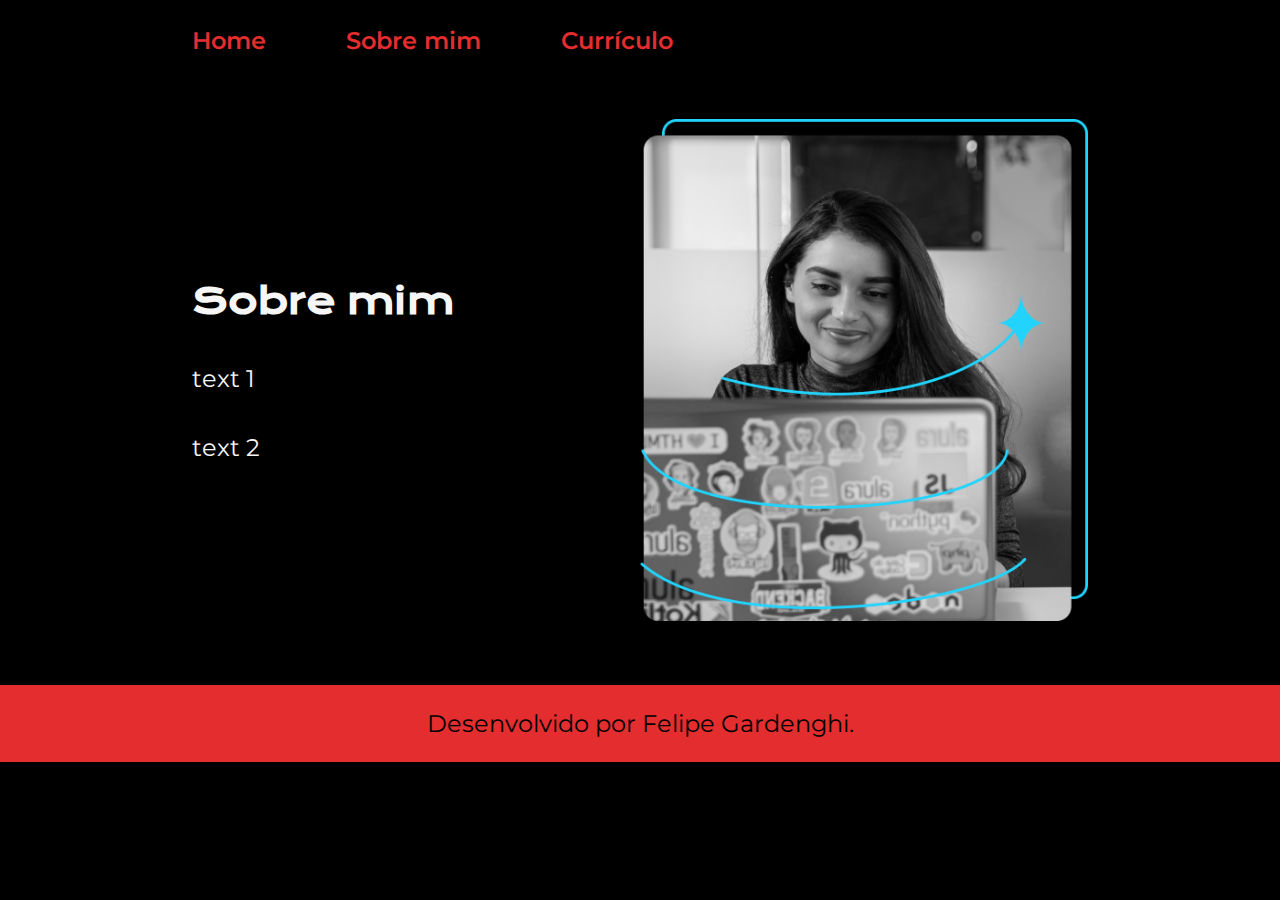
<file: about.html>
<!DOCTYPE html>
<html lang="pt-br">
<head>
    <meta charset="UTF-8">
    <meta name="viewport" content="width=device-width, initial-scale=1.0">
    <title>Sobre mim</title>
    <link rel="stylesheet" href="./styles/style.css">
</head>
<body>
    <header class="cabecalho">
        <nav class="cabecalho__menu">
            <a class="cabecalho__menu__link" href="index.html">Home</a>
            <a class="cabecalho__menu__link" href="about.html">Sobre mim</a>
            <a class="cabecalho__menu__link" href="curriculo.html">Currículo</a>
        </nav>
    </header>
    <main class="apresentacao">
        <section class="apresentacao__conteudo">
            <h1 class="apresentacao__conteudo__titulo">Sobre mim</h1>
            <p class="apresentacao__conteudo__texto">text 1</p>
            <p class="apresentacao__conteudo__texto">text 2</p>
        </section>
        <img class="apresentacao__imagem" src="assets/imagem.png" alt="foto do Felipe Gardenghi programando">
    </main>
    <footer class="rodape">
        <p>Desenvolvido por Felipe Gardenghi.</p>
    </footer>
</body>
</html>
</file>
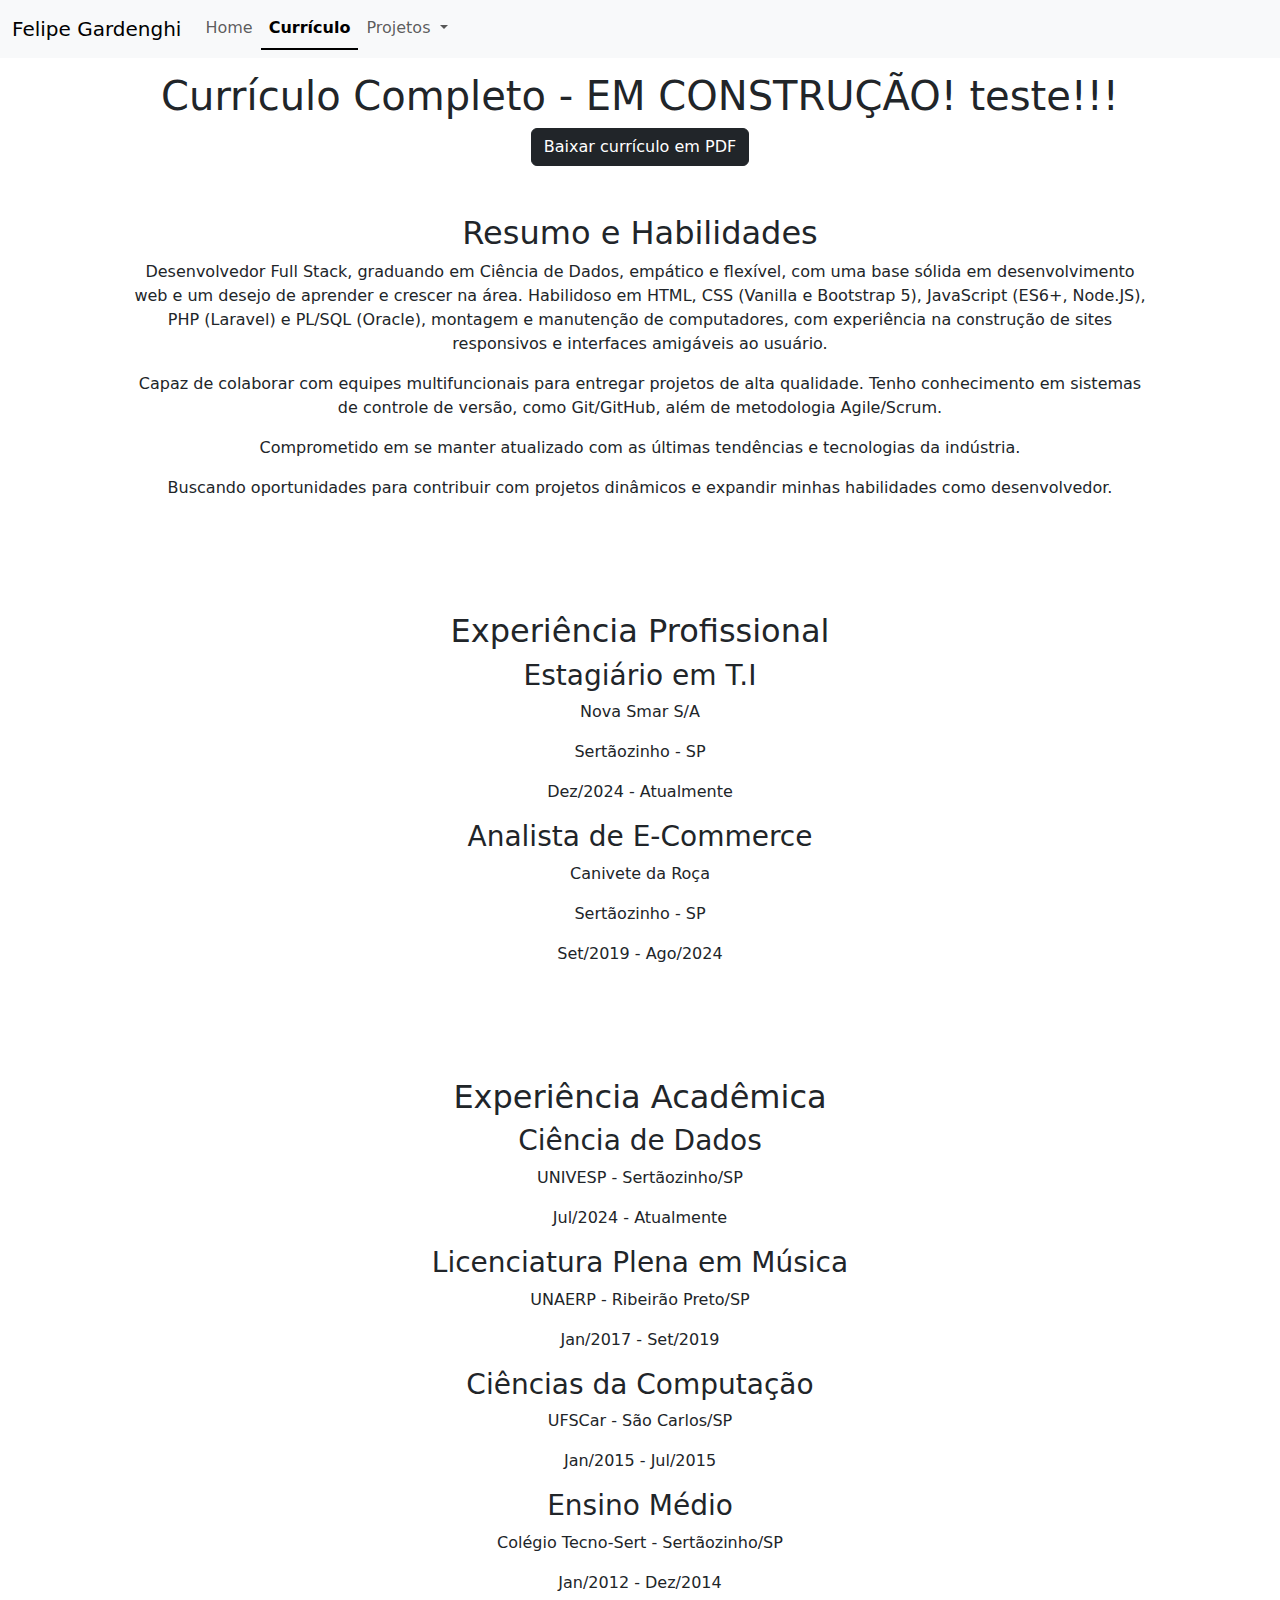
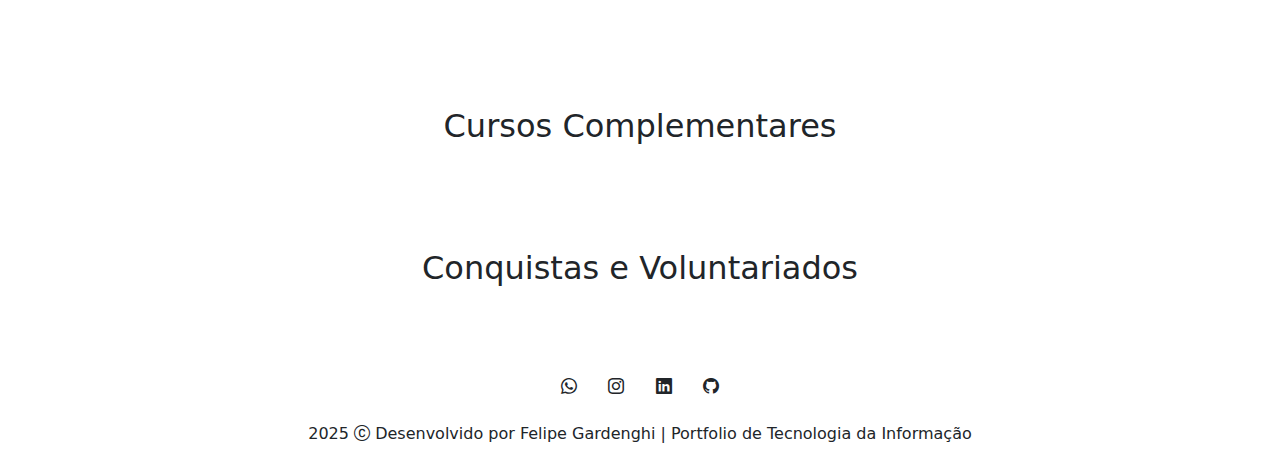
<file: curriculo.html>
<!DOCTYPE html>
<html lang="pt-br">

<head>
    <meta charset="UTF-8">
    <meta name="viewport" content="width=device-width, initial-scale=1.0">
    <title>Currículo</title>
    <link href="https://cdn.jsdelivr.net/npm/bootstrap@5.3.3/dist/css/bootstrap.min.css" rel="stylesheet"
        integrity="sha384-QWTKZyjpPEjISv5WaRU9OFeRpok6YctnYmDr5pNlyT2bRjXh0JMhjY6hW+ALEwIH" crossorigin="anonymous">
    <link rel="stylesheet" href="https://cdn.jsdelivr.net/npm/bootstrap-icons@1.11.3/font/bootstrap-icons.min.css">
    <link rel="stylesheet" href="css/styles.css" />
</head>


<body>

    <header class="m-0 p-0">
        <nav class="navbar fixed-top nav-underline navbar-expand-md bg-body-tertiary">
            <div class="container-fluid">
                <a class="navbar-brand" href="#">Felipe Gardenghi</a>
                <button class="navbar-toggler" type="button" data-bs-toggle="collapse"
                    data-bs-target="#navbarNavDropdown" aria-controls="navbarNavDropdown" aria-expanded="false"
                    aria-label="Toggle navigation">
                    <span class="navbar-toggler-icon"></span>
                </button>
                <div class="collapse navbar-collapse" id="navbarNavDropdown">
                    <ul class="navbar-nav">
                        <li class="nav-item">
                            <a class="nav-link" href="./index.html">Home</a>
                        </li>
                        <li class="nav-item">
                            <a class="nav-link active" aria-current="page" href="#">Currículo</a>
                        </li>
                        <li class="nav-item dropdown">
                            <a class="nav-link dropdown-toggle" href="#" role="button" data-bs-toggle="dropdown"
                                aria-expanded="false">
                                Projetos
                            </a>
                            <ul class="dropdown-menu">
                                <li><a class="dropdown-item" href="https://felipegardenghidev.github.io/aluraplus/" target="_blank"
                                    rel="noopener noreferrer">Alura+</a></li>
                                <li><a class="dropdown-item" href="https://felipegardenghidev.github.io/alurabooks/" target="_blank"
                                    rel="noopener noreferrer">Alura Books</a></li>
                                <li><a class="dropdown-item" href="https://felipegardenghidev.github.io/alura-books-js/" target="_blank"
                                    rel="noopener noreferrer">Alura Books JS</a></li>
                                <li><a class="dropdown-item" href="https://felipegardenghidev.github.io/alugames/" target="_blank"
                                    rel="noopener noreferrer">AluGames</a></li>
                                <li><a class="dropdown-item" href="https://felipegardenghidev.github.io/alura-midi/" target="_blank"
                                    rel="noopener noreferrer">Alura Midi</a></li>
                                <li><a class="dropdown-item" href="https://felipegardenghidev.github.io/code-connect/" target="_blank"
                                    rel="noopener noreferrer">CodeConnect</a></li>
                                <li><a class="dropdown-item" href="https://felipegardenghidev.github.io/fokus/" target="_blank"
                                    rel="noopener noreferrer">Fokus</a></li>
                                <li><a class="dropdown-item" href="https://felipegardenghidev.github.io/lista-de-compras/" target="_blank"
                                    rel="noopener noreferrer">Lista de Compras</a></li>
                                <li><a class="dropdown-item" href="https://felipegardenghidev.github.io/meteora-vestimentas/"
                                    target="_blank" rel="noopener noreferrer">Meteora Vestimentas</a></li>
                                <li><a class="dropdown-item" href="https://felipegardenghidev.github.io/serenatto-cafe-bistro/"
                                    target="_blank" rel="noopener noreferrer">Serenatto Café & Bistrô</a></li>
                              </ul>
                        </li>
                    </ul>
                </div>
            </div>
        </nav>
    </header>

    <main class="m-0 p-0">
        <br />
        <section class="container d-flex justify-content-center text-center flex-column">
            <h1><br />Currículo Completo - EM CONSTRUÇÃO! teste!!!</h1>
            <div>
                <a href="#" download="Curriculo-Felipe-Gardenghi.pdf" class="btn btn-dark">Baixar currículo em PDF</a>
            </div>

            <section class="m-5">
                <h2>Resumo e Habilidades</h2>
                <p>Desenvolvedor Full Stack, graduando em Ciência de Dados, empático e flexível, com uma base sólida em 
                    desenvolvimento web e um desejo de aprender e crescer na área. Habilidoso em HTML, CSS (Vanilla e Bootstrap 5), 
                    JavaScript (ES6+, Node.JS), PHP (Laravel) e PL/SQL (Oracle), montagem e manutenção de computadores, com experiência 
                    na construção de sites responsivos e interfaces amigáveis ao usuário.</p>
                <p>Capaz de colaborar com equipes multifuncionais para entregar projetos de alta qualidade. 
                    Tenho conhecimento em sistemas de controle de versão, como Git/GitHub, além de metodologia Agile/Scrum.</p>
                <p>Comprometido em se manter atualizado com as últimas tendências e tecnologias da indústria.</p>
                <p>Buscando oportunidades para contribuir com projetos dinâmicos e expandir minhas habilidades como desenvolvedor.</p>
            </section>

            <section class="m-5">
                <h2>Experiência Profissional</h2>
                <div>
                    <h3>Estagiário em T.I</h3>
                    <p>Nova Smar S/A</p>
                    <p>Sertãozinho - SP</p>
                    <p>Dez/2024 - Atualmente</p>
                </div>
                <div>
                    <h3>Analista de E-Commerce</h3>
                    <p>Canivete da Roça</p>
                    <p>Sertãozinho - SP</p>
                    <p>Set/2019 - Ago/2024</p>
                </div>
            </section>

            <section class="m-5">
                <h2>Experiência Acadêmica</h2>
                <div>
                    <h3>Ciência de Dados</h3>
                    <p>UNIVESP - Sertãozinho/SP</p>
                    <p>Jul/2024 - Atualmente</p>
                </div>
                <div>
                    <h3>Licenciatura Plena em Música</h3>
                    <p>UNAERP - Ribeirão Preto/SP</p>
                    <p>Jan/2017 - Set/2019</p>
                </div>
                <div>
                    <h3>Ciências da Computação</h3>
                    <p>UFSCar - São Carlos/SP</p>
                    <p>Jan/2015 - Jul/2015</p>
                </div>
                <div>
                    <h3>Ensino Médio</h3>
                    <p>Colégio Tecno-Sert - Sertãozinho/SP</p>
                    <p>Jan/2012 - Dez/2014</p>
                </div>
            </section>

            <section class="m-5">
                <h2>Cursos Complementares</h2>
            </section>

            <section class="m-5">
                <h2>Conquistas e Voluntariados</h2>
            </section>
        </section>
    </main>

    <footer class="text-center">
        <section class="container p-4 pb-0 mb-3">
            <a class="btn" href="https://wa.me/5516993733667/?text=Olá!" target="_blank" rel="noopener noreferrer"><i
                    class="bi bi-whatsapp"></i></a>
            <a class="btn" href="https://www.instagram.com/felipegardenghidev/" target="_blank"
                rel="noopener noreferrer"><i class="bi bi-instagram"></i></a>
            <a class="btn" href="https://www.linkedin.com/in/felipegardenghi/" target="_blank"
                rel="noopener noreferrer"><i class="bi bi-linkedin"></i></a>
            <a class="btn" href="https://github.com/felipegardenghidev" target="_blank" rel="noopener noreferrer"><i
                    class="bi bi-github"></i></a>
        </section>
        <div class="pb-3">
            2025 <i class="bi bi-c-circle"></i> Desenvolvido por Felipe Gardenghi | Portfolio de Tecnologia da
            Informação
        </div>
    </footer>

</body>

<script src="https://cdn.jsdelivr.net/npm/bootstrap@5.3.3/dist/js/bootstrap.bundle.min.js"
    integrity="sha384-YvpcrYf0tY3lHB60NNkmXc5s9fDVZLESaAA55NDzOxhy9GkcIdslK1eN7N6jIeHz"
    crossorigin="anonymous"></script>

</html>
</file>
<file: styles/style.css>
@import url('https://fonts.googleapis.com/css2?family=Krona+One&family=Montserrat:wght@400;600&display=swap');

:root {
    --cor-primaria: #000000;
    --cor-secundaria: #F6F6F6;
    --cor-terciaria: #E42D2E; /*cor anterior: #22D4FD */
    --cor-hover: #272727;

    --font-primaria: 'Krona One', sans-serif;
    --font-secundaria: 'Montserrat', sans-serif;
}

*{
    margin: 0;
    padding: 0;
}

body {
    /* height: 100vh; */
    box-sizing: border-box;
    background-color: var(--cor-primaria);
    color: var(--cor-secundaria);
}

.cabecalho {
    padding: 2% 0 0 15%;
}

.cabecalho__menu {
    display: flex;
    gap: 80px;
}

.cabecalho__menu__link {
    font-family: var(--font-secundaria);
    font-size: 1.5rem;
    font-weight: 600;
    color: var(--cor-terciaria);
    text-decoration: none;
}

.apresentacao {
    padding: 5% 15%;
    display: flex;
    align-items: center;
    justify-content: space-between;
    gap: 82px;
}

.apresentacao__conteudo {
    width: 50%;
    display: flex;
    flex-direction: column;
    gap: 40px;
}

.apresentacao__conteudo__titulo {
    font-size: 2.25rem;
    font-family: var(--font-primaria);
}

.titulo-destaque {
    color: var(--cor-terciaria);
}

.apresentacao__conteudo__texto {
    font-size: 1.5rem;
    font-family: var(--font-secundaria);
}

.apresentacao__links {
    display: flex;
    flex-direction: column;
    justify-content: space-between;
    align-items: center;
    gap: 32px;
}

.apresentacao__links__subtitulo {
    font-family: var(--font-primaria);
    font-weight: 400;
    font-size: 1.5rem;
}

.apresentacao__links__navegacao {
    /* background-color: #22D4FD; */
    display: flex;
    justify-content: center;
    gap: 8px;
    border: 2px solid var(--cor-terciaria);
    width: 50%;
    text-align: center;
    border-radius: 8px;
    font-size: 1.5rem;
    font-weight: 600;
    padding: 21.5px 0;
    text-decoration: none;
    color: var(--cor-secundaria);
    font-family: var(--font-secundaria);
}

.apresentacao__links__navegacao:hover {
    background-color: var(--cor-hover);
}

.apresentacao__conteudo__texto a{
    text-decoration: none;
    color: #22D4FD;
}

.apresentacao__imagem {
    width: 50%
}

.rodape {
    padding: 24px;
    color: var(--cor-primaria);
    background-color: var(--cor-terciaria);
    text-align: center;
    font-family: var(--font-secundaria);
    font-size: 1.5rem;
    font-weight: 400px;
}

@media (max-width: 1200px) {
    .cabecalho {
        padding: 10%;
    }
    
    .cabecalho__menu {
        justify-content: center;
    }

    .apresentacao {
        flex-direction: column-reverse;
        padding: 5%;
    }

    .apresentacao__conteudo {
        width: auto;
    }
}
</file>
<file: css/styles.css>
.img-fluid {
  max-width:20rem;
  max-height:20rem;
  width: auto;
  height: auto;
}

@media (max-width: 992px) {
  .img-fluid {
    max-width: 17rem;
    max-height: 17rem;
  }
}

@media (max-width: 768px) {
  .img-fluid {
    max-width: 15rem;
    max-height: 15rem;
  }
}

@media (max-width: 576px) {
  .img-fluid {
    max-width: 10rem;
    max-height: 10rem;
  }
}
</file>
